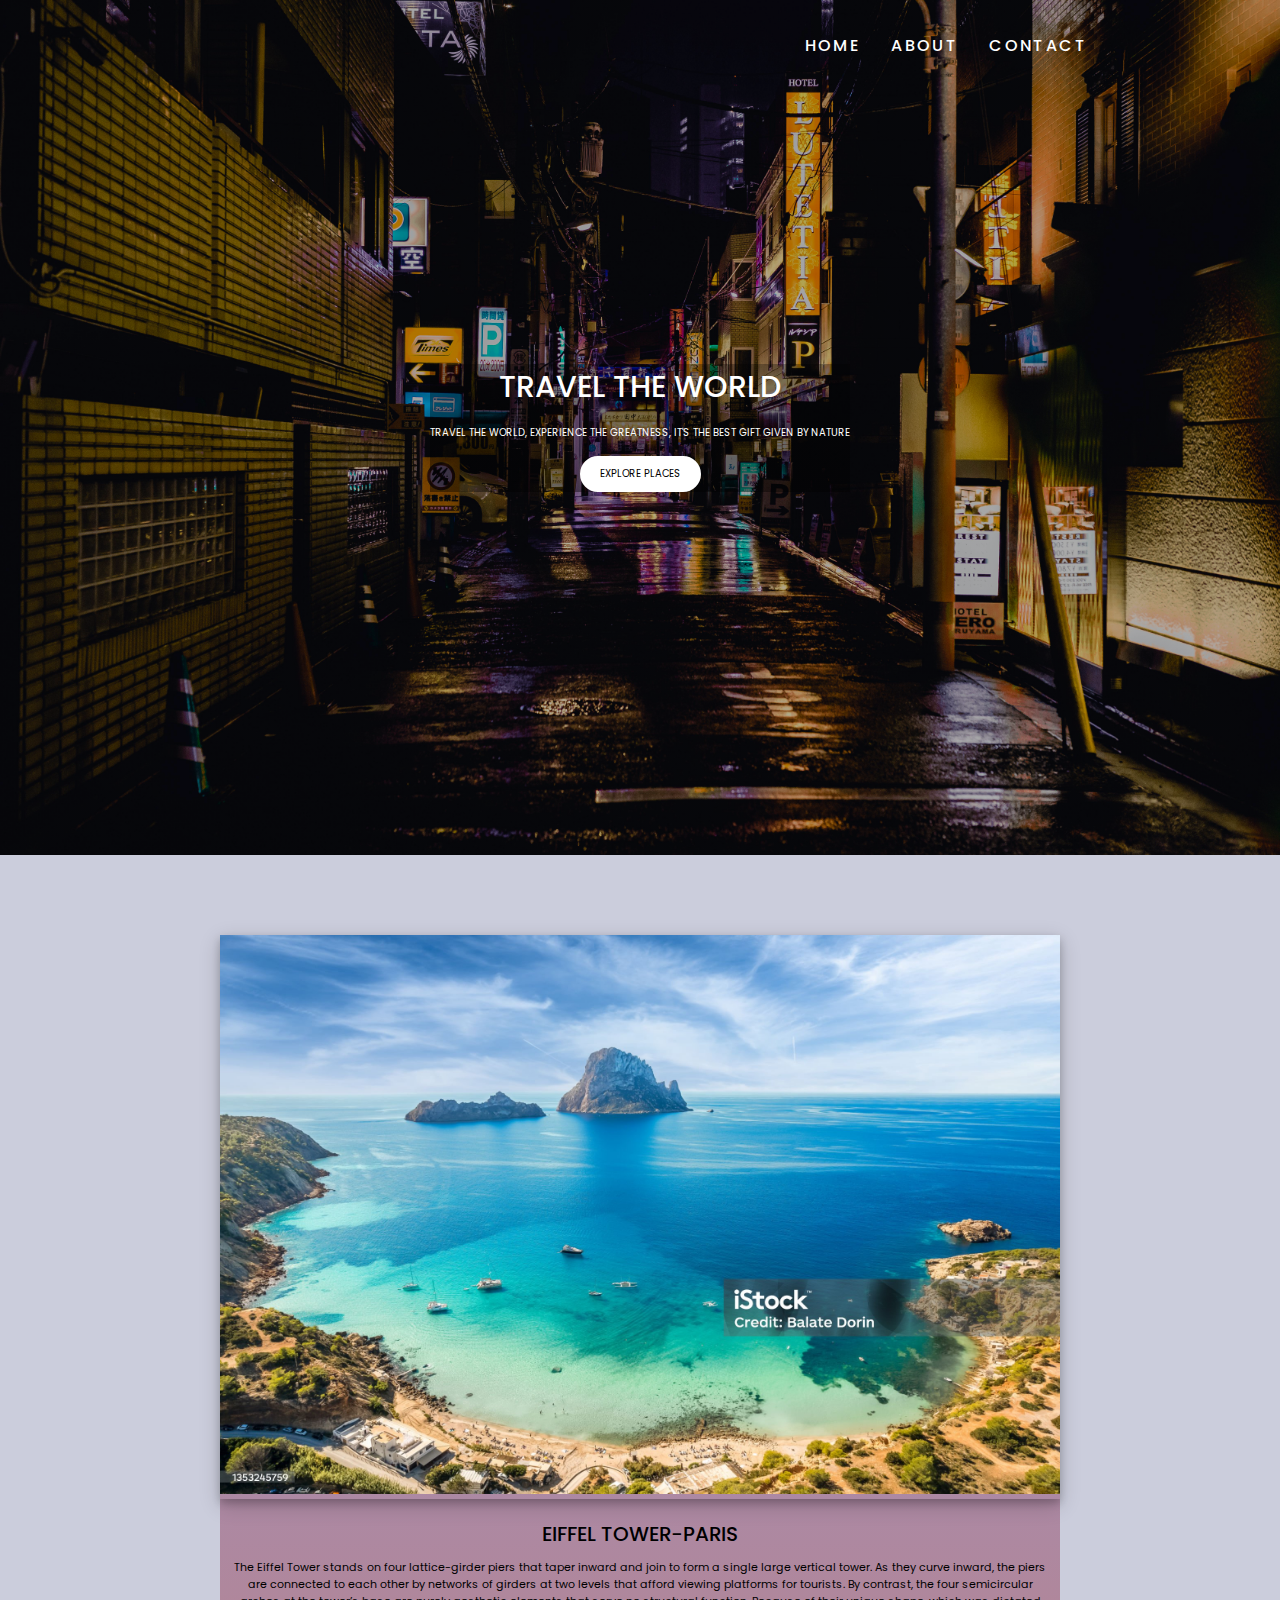
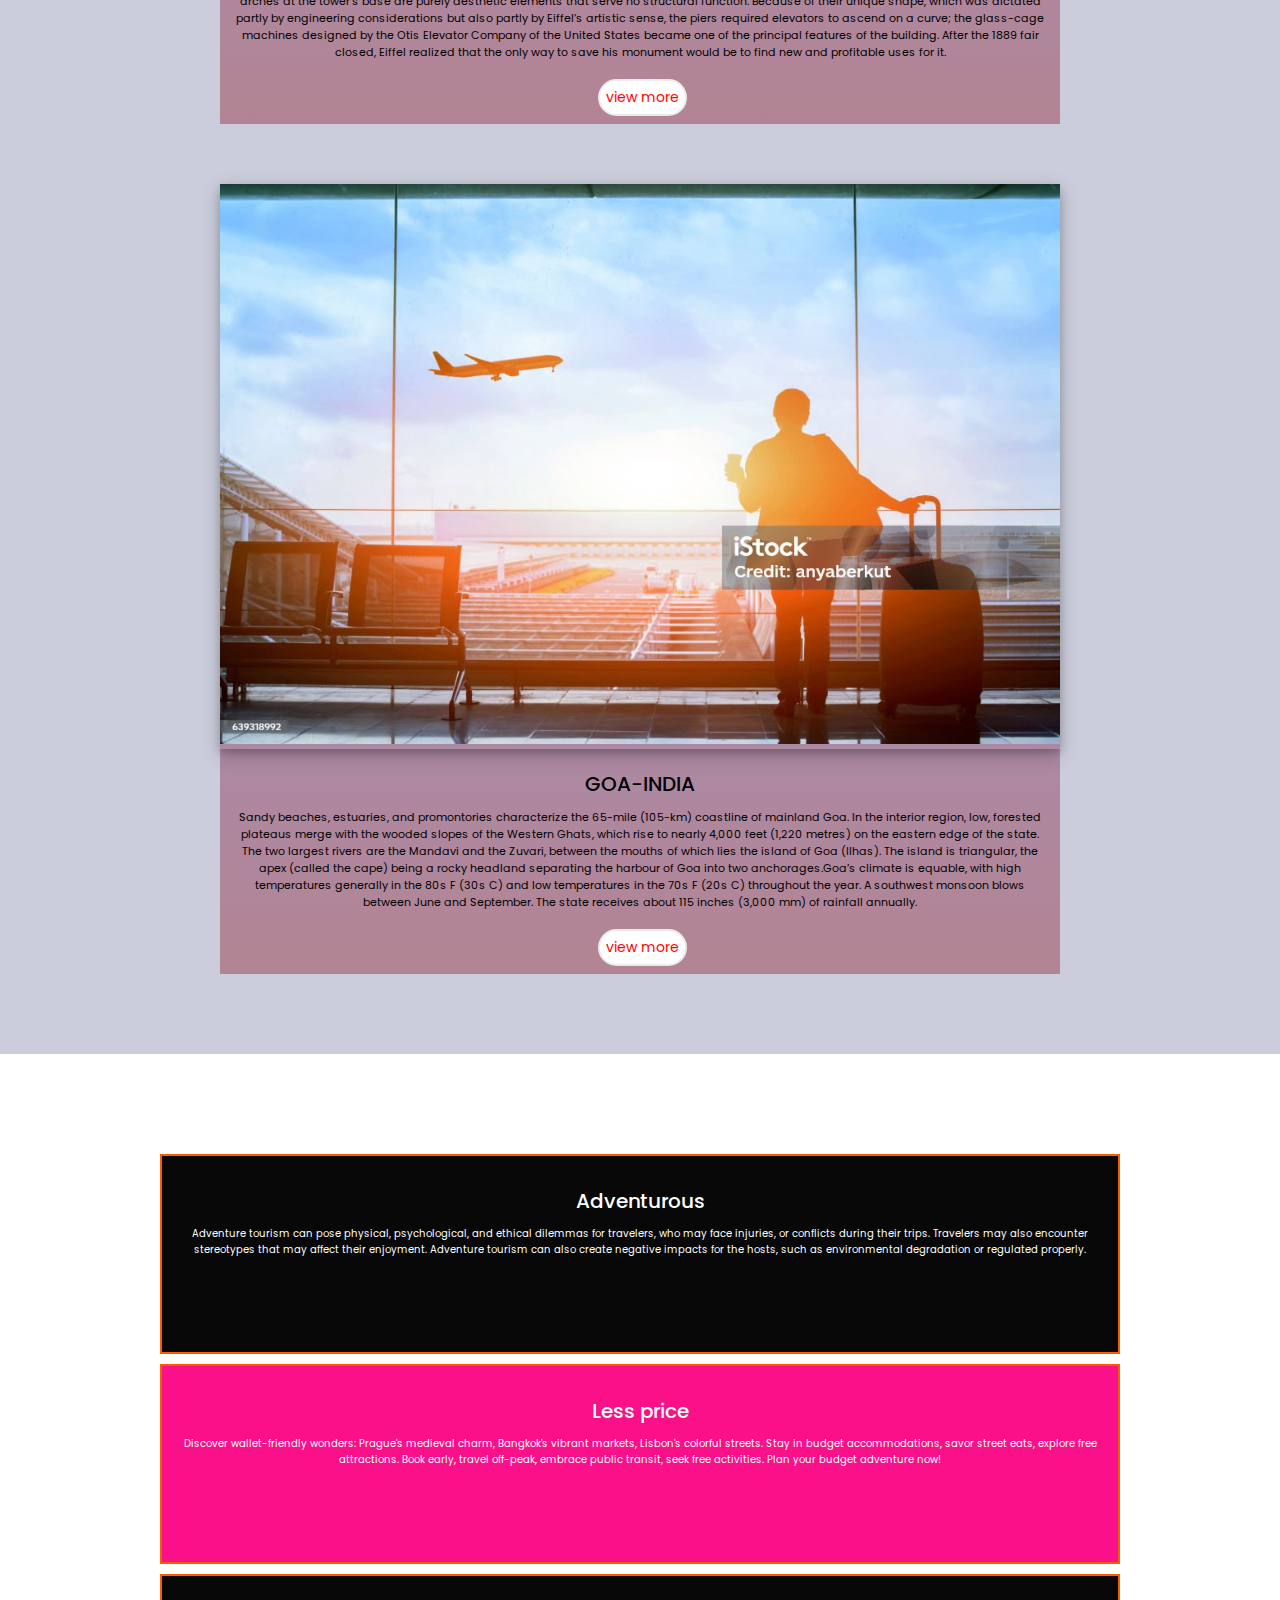
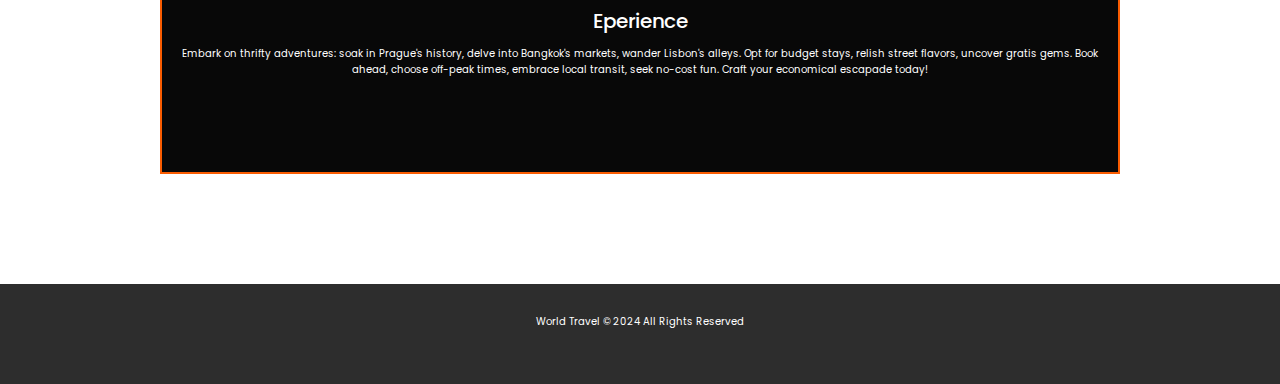
<file: index.html>
<!DOCTYPE html>
<html lang="en">
<head>
    <meta charset="UTF-8">
    <meta name="viewport" content="width=device-width, initial-scale=1.0">
    <link rel="stylesheet" href="css/style.css">
    <title>Travel website</title>
    <link rel="stylesheet" href="https://cdnjs.cloudflare.com/ajax/libs/font-awesome/6.5.2/css/all.min.css" integrity="sha512-SnH5WK+bZxgPHs44uWIX+LLJAJ9/2PkPKZ5QiAj6Ta86w+fsb2TkcmfRyVX3pBnMFcV7oQPJkl9QevSCWr3W6A==" crossorigin="anonymous" referrerpolicy="no-referrer" />
</head>
<body>
    <header class="header">
        <nav class="navbar">
             <div class="container">
                <i class="fa-solid fa-globe" style="color: #f5f5f5;"></i>
                <!-- <p class="explore1">welcome to the world of adventures</p> -->
            <ul class="list">
                <li class="list-items"><a href="index.html" title="Home">HOME</a></li>
                <li class="list-items"><a href="about.html" title="About">ABOUT</a></li>
                <li class="list-items"><a href="contact.html" title="contact">CONTACT</a></li>
            </ul></div>
        </nav>
        
        <div class="header-content">
        <h1 class="lg-heading">TRAVEL THE WORLD</h1>
        <p class="intro">Travel the world, experience the greatness, it's the best gift given by nature</p>
        <a href="#explore-places" class="btn">explore places</a>
    </div>
    </header>
    <section class="showcase" id="explore-places">
        <div class="container">
            <div class="row row1">
                <div class="imgbox"><img src="images/img1.jpg"></div>
                <div class="txtbox"><h1>eiffel tower-paris</h1>
                    <p>The Eiffel Tower stands on four lattice-girder piers that taper inward and join to form a single large vertical tower. As they curve inward, the piers are connected to each other by networks of girders at two levels that afford viewing platforms for tourists. By contrast, the four semicircular arches at the tower’s base are purely aesthetic elements that serve no structural function. Because of their unique shape, which was dictated partly by engineering considerations but also partly by Eiffel’s artistic sense, the piers required elevators to ascend on a curve; the glass-cage machines designed by the Otis Elevator Company of the United States became one of the principal features of the building. After the 1889 fair closed, Eiffel realized that the only way to save his monument would be to find new and profitable uses for it.</p>
                   
                </div>
                <a href="#" class="details" title="view more">view more</a>
            </div>
            <div class="row row2">
                <div class="imgbox"><img src="images/img2.jpg"></div>
                <div class="txtbox"><h1>Goa-india</h1>
                    <p>Sandy beaches, estuaries, and promontories characterize the 65-mile (105-km) coastline of mainland Goa. In the interior region, low, forested plateaus merge with the wooded slopes of the Western Ghats, which rise to nearly 4,000 feet (1,220 metres) on the eastern edge of the state. The two largest rivers are the Mandavi and the Zuvari, between the mouths of which lies the island of Goa (Ilhas). The island is triangular, the apex (called the cape) being a rocky headland separating the harbour of Goa into two anchorages.Goa’s climate is equable, with high temperatures generally in the 80s F (30s C) and low temperatures in the 70s F (20s C) throughout the year. A southwest monsoon blows between June and September. The state receives about 115 inches (3,000 mm) of rainfall annually.</p>
                    
                </div>
                <a href="#" class="details" title="view more">view more</a>
        </div></div>

    </section>

    <section class="features">
        <div class="container">
        <div class="box-wrappers">
            <div class="box box1">
                <i class="fa-solid fa-location-dot" style="color: #f8f9fc;"></i>
             <h1 class="head1">Adventurous</h1>
             <p class="para1"> Adventure tourism can pose physical, psychological, and ethical dilemmas for travelers, who may face injuries, or conflicts during their trips. Travelers may also encounter stereotypes that may affect their enjoyment. Adventure tourism can also create negative impacts for the hosts, such as environmental degradation or regulated properly. </p>
            </div>
            <div class="box box2">
                <i class="fa-solid fa-dollar-sign" style="color: #f7f7f8;"></i>
                <h1 class="head1">Less price</h1>
                <p class="para1">Discover wallet-friendly wonders: Prague's medieval charm, Bangkok's vibrant markets, Lisbon's colorful streets. Stay in budget accommodations, savor street eats, explore free attractions. Book early, travel off-peak, embrace public transit, seek free activities. Plan your budget adventure now!</p>
            </div>
            <div class="box box3">
                <i class="fa-solid fa-user" style="color: #fcfcfc;"></i>
                <h1 class="head1">Eperience</h1>
                <p class="para1">
                    Embark on thrifty adventures: soak in Prague's history, delve into Bangkok's markets, wander Lisbon's alleys. Opt for budget stays, relish street flavors, uncover gratis gems. Book ahead, choose off-peak times, embrace local transit, seek no-cost fun. Craft your economical escapade today!</p>

            </div>
        </div>
    </div>
    </section>
    <footer class="end">
        <div class="container">
        <a href="https://www.facebook.com/samantharuthofficial/"><i class="fa-brands fa-facebook" style="color: #f5f7f9;"></i></a>
        <a href="https://twitter.com/samanthaprabhu2?lang=en"><i class="fa-brands fa-twitter" style="color: #f7f7f7;"></i></a>
        <a href="https://www.instagram.com/_.akhiiilaaa._/?hl=en"><i class="fa-brands fa-instagram" style="color: #f5f5f5;"></i></a>
        <p class="para2">World Travel &copy; 2024 All Rights Reserved</p>
    </div>
    </footer>
    
</body>
</html>
</file>
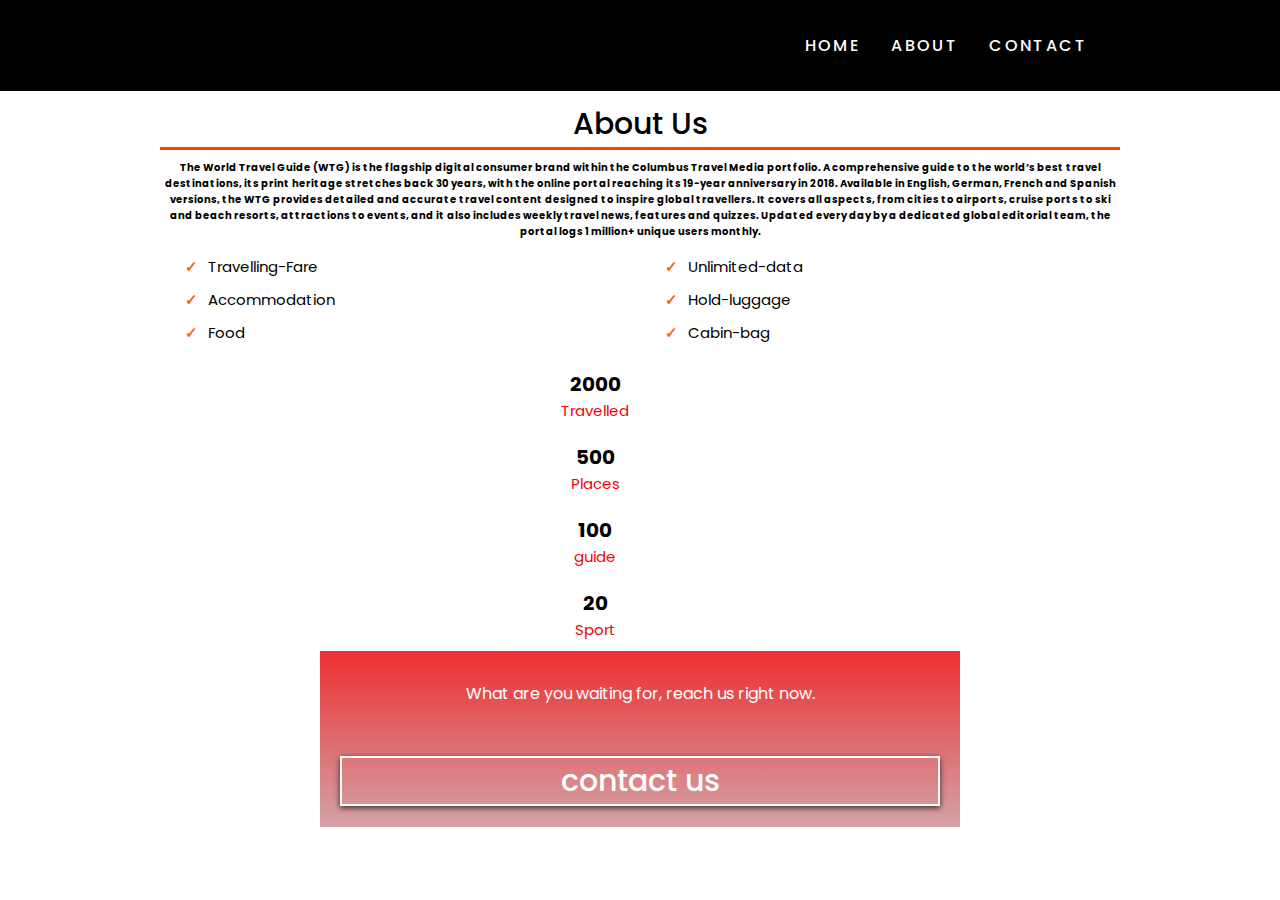
<file: about.html>
<!DOCTYPE html>
<html lang="en">
<head>
    <meta charset="UTF-8">
    <meta name="viewport" content="width=device-width, initial-scale=1.0">
    <link rel="stylesheet" href="css/style.css">
    <link rel="stylesheet" href="https://cdnjs.cloudflare.com/ajax/libs/font-awesome/6.5.2/css/all.min.css" integrity="sha512-SnH5WK+bZxgPHs44uWIX+LLJAJ9/2PkPKZ5QiAj6Ta86w+fsb2TkcmfRyVX3pBnMFcV7oQPJkl9QevSCWr3W6A==" crossorigin="anonymous" referrerpolicy="no-referrer" />
    <title>About-us</title>
</head>
<body>
   
    <nav class="navbar navbar1">
        <div class="container">
           <i class="fa-solid fa-globe" style="color: #f5f5f5;"></i>
           <!-- <p class="explore1">welcome to the world of adventures</p> -->
           <ul class="list">
           <li class="list-items"><a href="index.html" title="Home">HOME</a></li>
           <li class="list-items"><a href="about.html" title="About">ABOUT</a></li>
           <li class="list-items"><a href="contact.html" title="contact">CONTACT</a></li>
       </ul></div>
   </nav>
   <section class="about">
    <div class="container">
    <h1 class="heading1-about">About Us</h1></div>
   </section>
   <section class="intro">
    <div class="container">
    <p class="intro-us">
        The World Travel Guide (WTG) is the flagship digital consumer brand within the Columbus Travel Media portfolio. A comprehensive guide to the world’s best travel destinations, its print heritage stretches back 30 years, with the online portal reaching its 19-year anniversary in 2018. Available in English, German, French and Spanish versions, the WTG provides detailed and accurate travel content designed to inspire global travellers. It covers all aspects, from cities to airports, cruise ports to ski and beach resorts, attractions to events, and it also includes weekly travel news, features and quizzes. Updated every day by a dedicated global editorial team, the portal logs 1 million+ unique users monthly.
    </p>
    <div class="Intro1">
        <div class="left">
            <!-- <div class="icons"> <i class="fa-solid fa-check"></i> 
                <i class="fa-solid fa-check"></i> 
                <i class="fa-solid fa-check"></i> 
            </div> -->
           <ul class="list1">
            <!-- <i class="fa-solid fa-check"></i> -->
            <li class="abouts">Travelling-Fare</li>
            <!-- <i class="fa-solid fa-check"></i> -->
            <li class="abouts">Accommodation</li>
            <!-- <i class="fa-solid fa-check"></i> -->
            <li class="abouts">Food</li>
           </ul>
        </div>
        <div class="right">
            <ul class="list1">
                <!-- <i class="fa-solid fa-check"></i> -->
                <li class="abouts">Unlimited-data</li>
                <!-- <i class="fa-solid fa-check"></i> -->
                <li class="abouts">Hold-luggage</li>
                <!-- <i class="fa-solid fa-check"></i> -->
                <li class="abouts">Cabin-bag</li>
               </ul>
        </div>
    </div>
    </div>
   </section>
   <div class="our-grades container">
    <div class="first">
    <span class="num">2000</span>
    <p>Travelled</p></div>
    <div class="second">
    <span class="num">500</span>
    <p>Places</p></div>
    <div class="third">
    <span class="num">100</span>
    <p>guide</p></div>
    <div class="fourth">
    <span class="num">20</span>
    <p>Sport</p></div>
</div>

   </div>
   <div class="container final">
    <div class="left1">
    <p class="final1">What are you waiting for, reach us right now.</p> 
   </div>
   <div class="right1">
    <a href="#"><h1 class="final2">
        contact us
    </h1></a>
   </div></div>

</div>
     
</body>
</html>
</file>
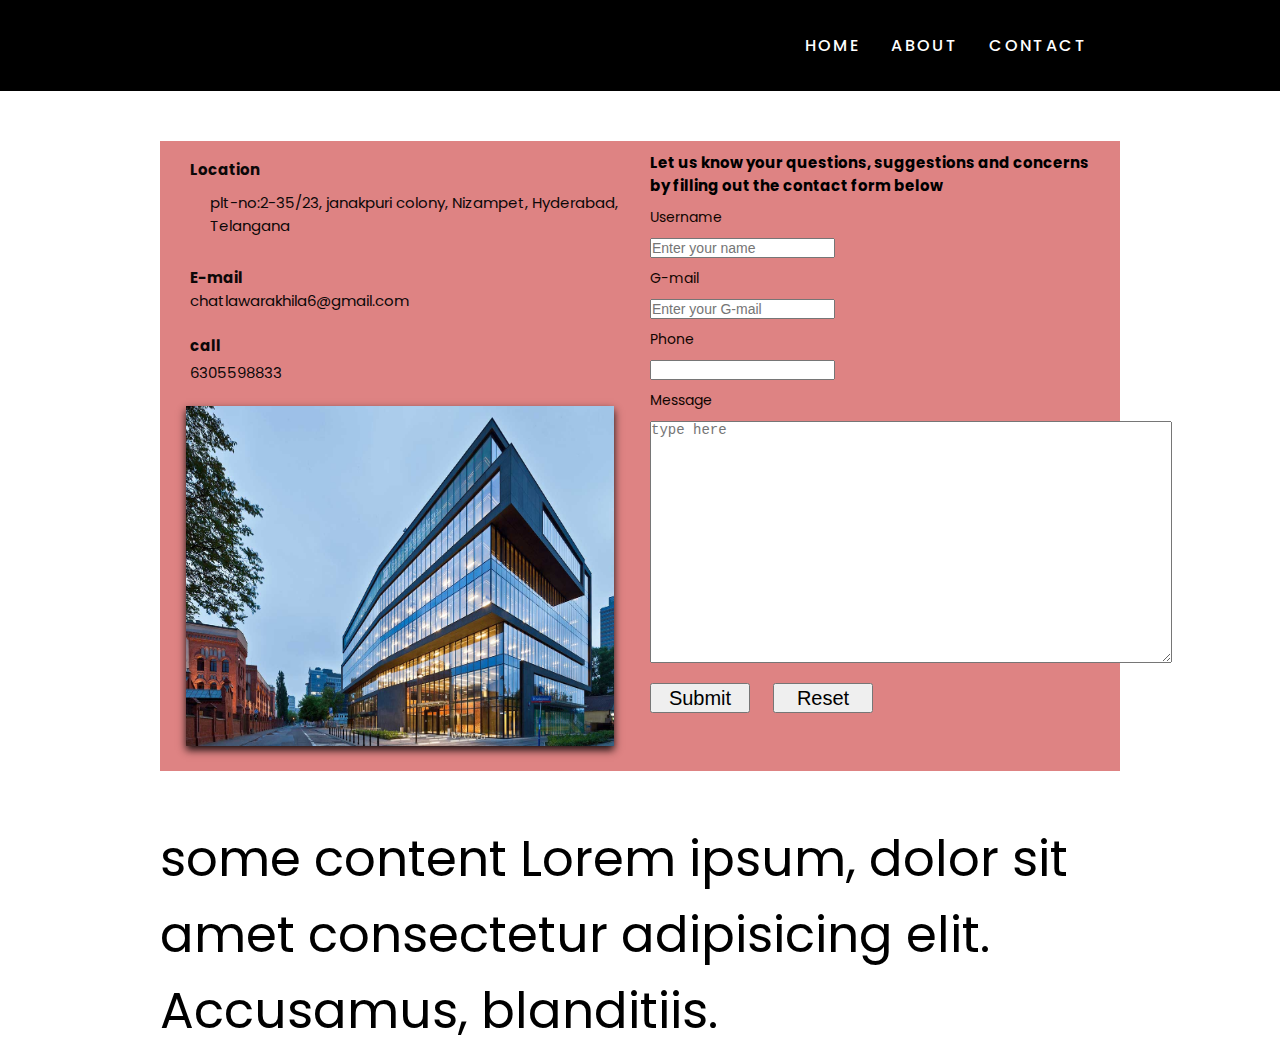
<file: contact.html>
<!DOCTYPE html>
<html lang="en">
<head>
    <meta charset="UTF-8">
    <meta name="viewport" content="width=device-width, initial-scale=1.0">
    <link rel="stylesheet" href="css/style.css">
    <link rel="stylesheet" href="https://cdnjs.cloudflare.com/ajax/libs/font-awesome/6.5.2/css/all.min.css" integrity="sha512-SnH5WK+bZxgPHs44uWIX+LLJAJ9/2PkPKZ5QiAj6Ta86w+fsb2TkcmfRyVX3pBnMFcV7oQPJkl9QevSCWr3W6A==" crossorigin="anonymous" referrerpolicy="no-referrer" />
    <title>Contact</title>
</head>
<body>
    <nav class="navbar navbar1 navbar2">
        <div class="container">
           <i class="fa-solid fa-globe" style="color: #f5f5f5;"></i>
           <!-- <p class="explore1">welcome to the world of adventures</p> -->
           <ul class="list">
           <li class="list-items"><a href="index.html" title="Home">HOME</a></li>
           <li class="list-items"><a href="about.html" title="About">ABOUT</a></li>
           <li class="list-items"><a href="contact.html" title="contact">CONTACT</a></li>
       </ul></div>
   </nav>

    <section class="information">
      
        <div class="info1 container">
            <div class="left-info">
                <div class="up">
                    <div class="office-loc">
               <i class="fa-solid fa-location-dot icons icon1"></i>
               <h1 class="loc loc1">Location</h1>
               <p class="give-loc paragraph">plt-no:2-35/23, janakpuri colony, Nizampet, Hyderabad, Telangana</p>
                    </div>
               <div class="office-mail">
                <i class="fa-solid fa-envelope icons icon2"></i>
               <h1 class="loc mail1">E-mail</h1>
               <a href="https://mail.google.com/mail/u/0/?tab=rm#inbox" title="gmail"><p class="give-loc mail-para">chatlawarakhila6@gmail.com</p></a>
              </div>
              <div class="office-num">
                <i class="fa-solid fa-phone icons icon3"></i>
               <h1 class="loc call1">call</h1>
               <a href="tel:+916305598833" title="click to call"><p class="give-loc call-para">6305598833</p></a>
              </div>
            </div>
            <div class="down">
               <img src="images/office.jpg" class="img2">
            </div></div>
            <div class="right-info">
                <p class="queries">Let us know your questions, suggestions and concerns by filling out the contact form below</p>
                <form action="Thankyou.html" class="form1">
                    <label for="#username" class="name">Username</label>
                    <input type="text" placeholder="Enter your name " class="name" id="#username" required>
                    <label for="#email" class="mail">G-mail</label>
                    <input type="text" placeholder="Enter your G-mail " class="mail" id="#email" required>
                    <label for="#phone" class="phone1" >Phone</label>
                    <input type="text"  id="#phone"class="phone1" maxlength="10" required>
                    <label for="#area1" class="area">Message</label> 
                    <textarea rows="15" cols="60" placeholder="type here" id="#area1" class="area" required></textarea>
                   <input type="submit" class="form1 button">
             <input type="reset" class="button">
                </form>

            </div>
        </div>
    </section>
    <section class="container">
        <div class="upper">some content Lorem ipsum, dolor sit amet consectetur adipisicing elit. Accusamus, blanditiis.</div>
    </section>
    
</body>
</html>
</file>
<file: css/style.css>
@import url('https://fonts.googleapis.com/css2?family=Poppins:ital,wght@0,100;0,200;0,300;0,400;0,500;0,600;0,700;0,800;0,900;1,100;1,200;1,300;1,400;1,500;1,600;1,700;1,800;1,900&display=swap');

*{
    margin: 0;
    padding: 0;
    box-sizing: border-box;

}
html{
 font-size:62.5%;
}


body{
    font-family: "Poppins", sans-serif;
}


.header{
    position:relative;
    height: 95vh;
    background: linear-gradient(rgba(0,0,0,0.3),rgba(0,0,0,0.3)),url("../images/logo2.jpg");
    background-position: center;
    background-repeat: no-repeat;
    background-size:100% 100%;
}
.fa-solid{
    display:inline-block;
    font-size :40px;
    margin:1rem 0;
    padding:1rem;
   float:left;
  
}
p.explore1:hover{
    color:black;
    border-color:white;
   background-color: rgb(148, 123, 77);
    box-shadow: 0 0 2px 1px rgba(0, 140, 186, 0.5);
    box-shadow: 0 4px 8px 0 rgba(0, 0, 0, 0.2), 0 6px 20px 0 rgba(0, 0, 0, 0.19);
}

/* p.explore1{
    display:inline-block;
    font-size: 1rem;
    font-weight:bold;
    color:rgb(10, 22, 244);
    font-size: 10px;
    border:2px solid orange;
    border-radius: 20px;
    margin: 30px 0;
    background-color: orange;
   
} */

h1{
    color:white;
    font-weight:500;
    font-size:3rem;
}
.list{
    color:white;
    font-size:2rem;
    font-weight:500;
    float:right;  
    margin:1rem;
    padding:1rem;
}
.navbar1{
    background-color: black;
}
a{
    color:white;
    text-decoration:none;
    padding-bottom:0.3rem;
}
a:hover{
    text-decoration:underline;
}
.navbar{
    /* border:2px solid white; */

}
 .container{
    max-width: 1600px;
    width:75%;
    margin :0 auto;
    /* border:2px solid rgb(205, 62, 62); */
    
}
.container::after{
    content:" ";
    display:block;
    clear:both;
}

.navbar::after{
    content:" ";
    display:block;
    clear:both;
}
.list-items{
    display:inline-block;
    padding:1.3rem;
    list-style-type:none;
    font-size:1.6rem;
    letter-spacing:0.15em;
   
    
}
.header-content h1{
    text-transform: uppercase;
    font-weight: 500px;
    color:white;
}
.header-content p{
    text-transform:uppercase;
    color:white;
    padding:1em 0;
    margin:0.5em 0;
}
.btn{
    display: inline-block;
    text-transform: uppercase;
    font-weight: 500px;
    padding: 0.5em 1.5em;
    border: 0.5em solid white;
    border-radius:50px;
    background-color:white;
    color:black;
   
}
.header-content{
    position:absolute;
    top:50%;
    left:50%;
    transform:translate(-50%,-50%);
    text-align: center;
    background:linear-gradient(rgba(0,0,0,0.3),rgba(0,0,0,0.4));
}
.showcase{
    padding:8rem;
}
.row{
    /* border:2px solid black; */
    height:300px; 
    background: linear-gradient(rgba(0, 0, 0, 0.1),rgba(0,0,0,0.1));
}
.row1{
    margin-bottom:6rem;
}
.row1 .imgbox,.row2 .txtbox{
 float:left;
 width: 50%;
 /* background: linear-gradient(rgba(0,0,0,0.5),rgba(0,0,0,0.5)); */
  /* border:2px solid black;  */
}
.row1 .txtbox,.row2 .imgbox{
    float:right;
    width:50%;
    /* border:2px solid black;    */
    /* background: linear-gradient(rgba(0,0,0,1),rgba(0,0,0,0.5)); */
}
.row{
    background: linear-gradient(rgba(62, 29, 169, 0.326),rgba(141, 20, 34, 0.392));
}

 a.details{
    text-decoration: none;
    display:inline-block;
    border:2px solid rgb(235, 234, 234);
    border-radius:50px ;
    background-color: white;
    font-size:14px;
    padding:6px;
    margin:8px 0;
    margin-left: 4px;;
    color:rgb(254, 2, 2);    
    
}
 a.details:hover{
    background-color: rgba(198, 215, 136, 0.1);
    text-decoration: underline;
    color:black;
   
   
}
.row .imgbox:hover{
   
        box-shadow: 0 0 2px 1px rgba(0, 140, 186, 0.5);
      
}
.row1 .imgbox{
    box-shadow: 0 4px 8px 0 rgba(0, 0, 0, 0.2), 0 6px 20px 0 rgba(0, 0, 0, 0.19);
    height:100%;
}
.row2 .imgbox{
    box-shadow: 0 4px 8px 0 rgba(0, 0, 0, 0.2), 0 6px 20px 0 rgba(0, 0, 0, 0.19);
    height:100%;
}
.row::after{
    content: " ";
    display:block;
    clear:both;    
}
img{
  display:inline-block;
  height:100%;
  width:100%;
}
.txtbox p{
    font-size:11px;
}
.details{
    color:red;
}
.txtbox{
    padding:10px;  
}
.txtbox h1 {
    text-transform: uppercase;
    color:black;
    font-weight: 30px;
    font-size:2rem;
    padding:10px 0;
    
   
}
.features{
    padding:10rem 0;
}
.head1{
  color:white;
  text-align: center;
  font-weight: 500px;
  font-size: 20px;
  padding:0;
  /* margin-top:2rem; */
}
.box-wrapper{
    border:2px solid rgb(250, 92, 1);
    
}
.para1{
    margin-top: 1rem;
    color:white;
   
}
.showcase{
    background-color: rgba(59, 69, 125, 0.268);
}

.box{
    width:33.333333333%;
    float:left;
    height:200px;
    border:2px solid rgb(250, 92, 1);
    padding: 1rem;
    
}
.fa-brands{
    margin:2rem;
    font-size: 2rem;;
}
footer{
    height:10rem;
}

.box1,.box3{
    background-color: rgba(8, 8, 8,1);
}
.box2{
    background-color: rgba(250, 16, 137,1);
}
.end{
    background-color: rgba(8, 8, 8, 0.851);
    text-align: center;

}
.para2{
    text-align: center;
    color:white;
}
.fa-location-dot,.fa-dollar-sign,.fa-user{
  
    font-size: 2rem;
    text-align: center;
    margin:0 40%;
   
}
h1.heading1-about{
    color:black;
    padding-top:1rem;
    border-bottom:3px solid orangered;
}
.intro-us{
   padding-top:1rem;
   font-weight:bold;
}
.Intro1{
    /* padding:1.5rem; */
    /* border:2px solid black; */
    margin-top:2rem;
    margin-left:20%;
   
  
    
}
.list1{
    list-style-type:none;
   
}
.left{
    float:left;
    width:50%;    
    padding:1rem; 
}
.right{
    float:right;
    width:50%;
    padding:1rem; 
   
}
.Intro1::after{
   content:"";
   display:block;
   clear:both;
}
.fa-check{
    font-size:1rem;
    
}
.abouts{
    padding:0.5rem; 
    font-size: 1.5rem;
}
.abouts::before{
    content:"\2713";
    color:rgb(243, 99, 9);
    font-weight :bold;
    padding:1rem; 
}
.first,.second,.third,.fourth{
    float:left;
    padding:5rem;
    text-align: center;
}
.num{
    font-weight: bold;
    font-size: 2rem;
}
.our-grades p{
    font-size: 1.5rem;
    color:rgb(240, 4, 4);
}

.our-grades{
    margin-left:30%;
}
.final1{
    color:white;
    font-size: medium;
    padding: 3rem 3rem;
  
}
.final2:hover {   
    
    box-shadow: 0px 2px 9px rgba(0,0,0,1.6);
   
}
.right1 a:hover{
    text-decoration: none;
}

.final2{
    color:white;
    border:2px solid white;
    padding: 0 1rem;
    margin:2rem;
    box-shadow: 0px 2px 6px 0px rgba(0, 0, 0, 0.7);
  
}
.left1{
    float:left;
}
.right1{
    float:right;
}
.final{
    width:50%;
  
   text-align: center;
   background-color: rgba(251, 36, 36,1);
   
   background: linear-gradient(rgba(233, 6, 6, 0.833),rgba(141, 20, 34, 0.392));
}
.info1{
    background-color: rgba(200, 48, 48, 0.6);
    background-color:linear-gradient(rgba(82, 9, 228, 0.8),rgba(13, 13, 214,1));
   
    margin:5rem auto;
}
.loc,.give-loc,.img2{

    padding:0.2rem 3rem;
    color:rgb(12, 8, 8);
    font-size:1.5rem;
}
.right-info p{
    font-size:1.5rem;
    font-weight:bold;
    margin:1rem;
}
.loc{
    font-weight: bold;
   
}
.loc1{
    margin-left:0;
    float:left;
    margin-top:1.5rem;
    padding-left:0;
}
.paragraph{
   padding:0;
   margin-left:2.5rem;
   padding-top:5rem;
   padding-left: 2.5rem;
}
.icons{
    font-size: 2rem;
    display:inline-block;
    margin-left:1rem;
    float:left;
}
.mail1{
    margin-top:1rem;
    padding-bottom: 0;
    padding-top: 0;
   
}
.icon1{
    margin-right:0;
    margin-top:3rem;
}
.icon3{
    margin-left:1.9rem;
    padding-left: 0;
}
.icon2{
    margin-top: 1rem;
    padding-top: 0;

}
.office-mail{
    margin-top: 2.9rem;
}
.call1{
margin-bottom: 0;
}
.mail-para{
    padding:0;
    margin-left:0;
    padding-bottom:2rem;
}


.button{
    margin:1rem;
    font-size: 2rem;
    width:10rem;
    height:3rem;
    /* background-color: rgb(243, 241, 241); */
}
.button:hover{
    background-color: rgba(0, 0,0,0.4);
    color:aliceblue;
}
.button:active{
    background-color: blanchedalmond;
    color:black;
}

.left-info{
    float:left;
    width:50%;
     
}

.right-info{
    float:right;
    width:50%;
    /* padding:2rem; */   
}
.navbar2{
       scroll-behavior: smooth;
        position:sticky;
        top: 0;
        width: 100%
      
}
.name,.mail,.phone1,.area{
    display:block;
    color:rgb(17, 5, 1);
    font-size:1.4rem;
    
    margin:1rem;
}
.img2{
    height:34rem;
    padding:0;
    box-shadow: 0 4px 8px 0 rgba(0, 0, 0, 0.9);
}
.down{
    padding:1rem 2.6rem;
    margin-top:1rem;
    margin-bottom: 1rem;
}
.upper{
    font-size: 5rem;
}

/* media queries */
@media(max-width:600px){
    html{
        font-size:50%;
    }
    .list,.fa-solid{
        float: none;
        display:block;
        width:100%;
        text-align: center;
    }
  
}
@media(max-width:1517px){

   .row ,.row .txtbox,.row .imgbox{
        float:none;
        width:100%;
      text-align: center;

    }
    .row1.imgbox{
        height: 100px;
    }
 
    .row{ 
        height:auto;
    }
    .box1,.box2,.box3{
        float:none;
        width: 100%;
        text-align: center;
        margin-bottom:1rem;
  }
  .box .fa-solid{
    display:block;
    width:100%;
    margin:auto;
    text-align: center;
  }

    
}
@media((min-width:300px)and(max-width:500px)){
    .Intro1{
        margin-left:auto;
        
    }
    .left{
        padding-left: 0%;
    }
}
@media(max-width:1500px){
    .left1,.right1{
    float:none;
    width:100%;
  text-align: center;

}
.our-grades{
    margin-left: 9%;
}

 .first,.second,.third,.fourth{
    float:none;
    display: block;
    width: 100%;
    padding:1rem;
    text-align: center;
} 
.Intro1{
    margin:auto;
    
}
.right{
    padding-right: 0%;
}
.heading1-about{
  text-align: center;
}
.intro-us{
    text-align: center;
}
.final .right1{
    padding-bottom: 1px;
    margin-bottom: 1rem;
}


}
@media(max-width:1200px){
    .left-info,.right-info{
        float:none;
        display: block;
        width:100%;
    }
    .area{
        width:60%;
    }
    
    .loc,.give-loc{
        text-align: center;
    }
    .loc1{
        margin:1rem 17rem;
        margin-top:1rem;
        text-align: center;
    }
    .mail1{
        padding-right: 0.2rem;
    }
    .call1{
    padding-right: 0.2rem;
    }
    .call-para{
        padding-right: 0.2rem;
    }
    .paragraph{
        padding-top: 0%;
        padding-left: 0;
        margin: 4rem;
    }
}
</file>
